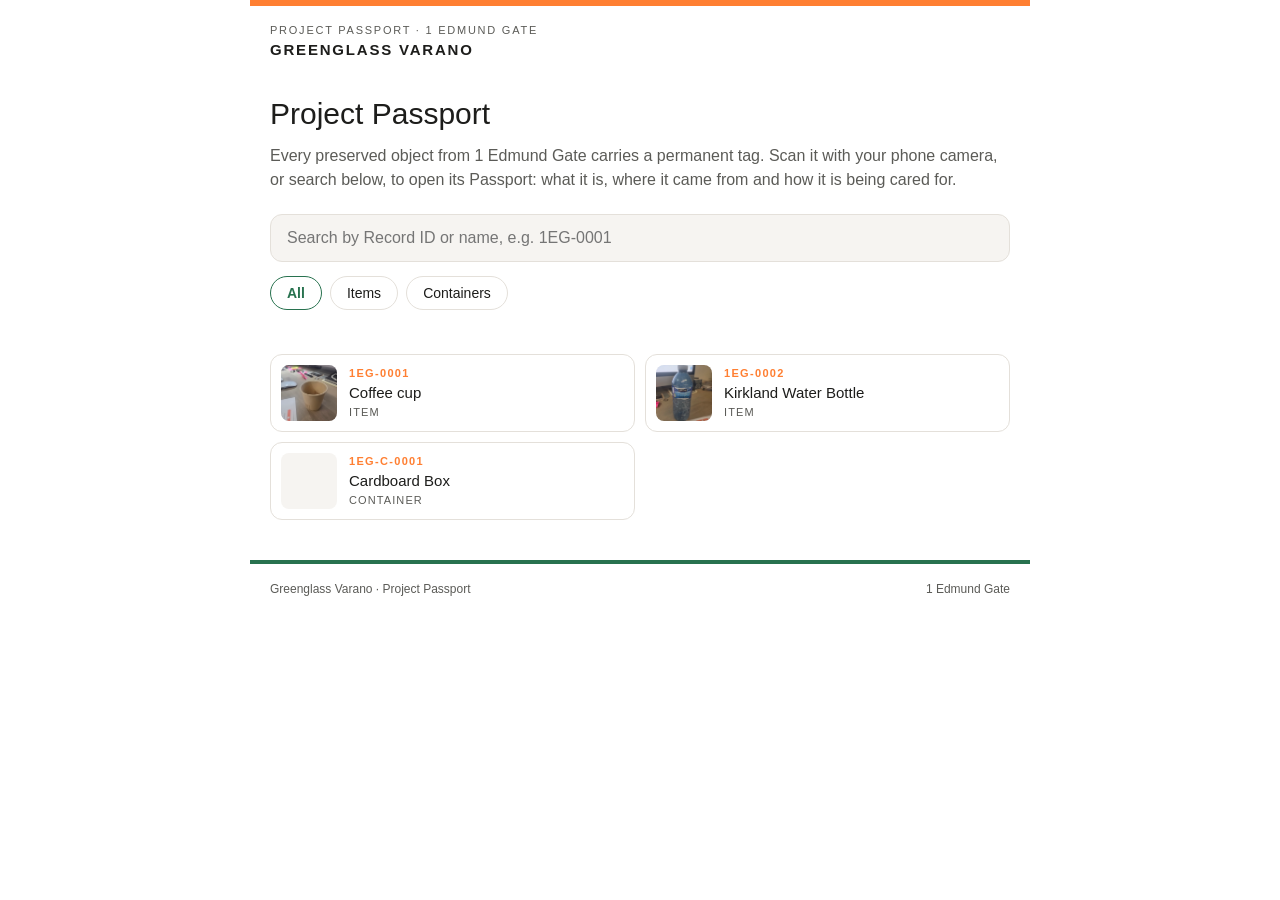
<file: index.html>
<!doctype html>
<html lang="en">
<head>
<meta charset="utf-8">
<meta name="viewport" content="width=device-width, initial-scale=1, viewport-fit=cover">
<meta name="robots" content="noindex,nofollow">
<meta name="referrer" content="no-referrer">
<title>Project Passport · 1 Edmund Gate</title>
<link rel="stylesheet" href="/assets/passport.css">
<script src="/assets/catalog.js" defer></script>
</head>
<body>
<header class="band-top"><a class="brand" href="/"><span class="kicker">Project Passport · 1 Edmund Gate</span><span class="wordmark">Greenglass Varano</span></a></header>
<main class="shell">
  <section class="intro">
    <h1 class="intro-title">Project Passport</h1>
    <p class="intro-text">Every preserved object from 1 Edmund Gate carries a permanent tag. Scan it with your phone camera, or search below, to open its Passport: what it is, where it came from and how it is being cared for.</p>
  </section>
  <form class="search" role="search">
    <label class="visually-hidden" for="q">Search by Record ID or name</label>
    <input id="q" class="search-input" type="search" inputmode="search" autocomplete="off" autocapitalize="characters" placeholder="Search by Record ID or name, e.g. 1EG-0001">
  </form>
  <div class="tabs" role="tablist" aria-label="Filter">
    <button type="button" class="tab is-active" data-kind="all" role="tab" aria-selected="true">All</button>
    <button type="button" class="tab" data-kind="item" role="tab" aria-selected="false">Items</button>
    <button type="button" class="tab" data-kind="container" role="tab" aria-selected="false">Containers</button>
  </div>
  <p id="status" class="empty" aria-live="polite">Loading Passports…</p>
  <div id="results" class="manifest results"></div>
  <noscript><p class="empty">Search needs JavaScript. You can still open any Passport directly at /1EG/&lt;RecordID&gt;.</p></noscript>
</main>
<footer class="band-bottom"><span>Greenglass Varano · Project Passport</span><span>1 Edmund Gate</span></footer>
</body>
</html>
</file>
<file: assets/passport.css>
/* Project Passport — public Passport (PASSPORT-DES-003 §9).
   Greenglass Varano brand system (GV-VIS-006): orange PANTONE 1575 C #FF7F32, green PANTONE 555 C #28724F.
   Mobile first. No external fonts, no trackers, no third-party requests. */
:root {
  --gv-orange: #FF7F32; --gv-green: #28724F; --ink: #1d1d1b; --ink-soft: #5b5b57;
  --paper: #ffffff; --paper-2: #f6f4f1; --line: #e4e0da; --maxw: 780px;
}
* { box-sizing: border-box; }
html { -webkit-text-size-adjust: 100%; }
body {
  margin: 0; background: var(--paper); color: var(--ink);
  font-family: "Segoe UI", "Helvetica Neue", Helvetica, Arial, sans-serif; line-height: 1.5;
  -webkit-font-smoothing: antialiased;
}
a { color: var(--gv-green); text-decoration: none; }
a:hover { text-decoration: underline; }
img, video { max-width: 100%; height: auto; display: block; }
.visually-hidden { position: absolute; width: 1px; height: 1px; overflow: hidden; clip: rect(0 0 0 0); white-space: nowrap; }

/* brand bands */
.band-top { border-top: 6px solid var(--gv-orange); max-width: var(--maxw); margin: 0 auto; padding: 16px 20px 6px; }
.brand { display: flex; flex-direction: column; color: var(--ink); }
.brand:hover { text-decoration: none; }
.kicker { font-size: 11px; letter-spacing: .16em; text-transform: uppercase; color: var(--ink-soft); }
.wordmark { font-weight: 700; letter-spacing: .12em; text-transform: uppercase; font-size: 15px; }
.band-bottom {
  border-top: 4px solid var(--gv-green); max-width: var(--maxw); margin: 40px auto 0; padding: 16px 20px 28px;
  display: flex; justify-content: space-between; gap: 12px; color: var(--ink-soft); font-size: 12px;
}
.shell { max-width: var(--maxw); margin: 0 auto; padding: 0 20px; }

/* passport */
.passport { padding: 22px 0 4px; }
.rec-id { margin: 0; font-size: 13px; letter-spacing: .18em; text-transform: uppercase; color: var(--gv-orange); font-weight: 700; }
.rec-type { margin: 2px 0 0; font-size: 12px; letter-spacing: .18em; text-transform: uppercase; color: var(--ink-soft); }
.rec-name { margin: 6px 0 0; font-size: 28px; font-weight: 300; line-height: 1.2; overflow-wrap: anywhere; }

.gallery { margin: 18px 0 6px; }
.hero img { width: 100%; max-height: 78vh; object-fit: contain; background: var(--paper-2); border-radius: 12px; }
.thumbs { display: flex; gap: 8px; margin-top: 8px; overflow-x: auto; padding-bottom: 4px; }
.thumbs img { width: 72px; height: 72px; object-fit: cover; border-radius: 8px; background: var(--paper-2); }
.video { width: 100%; max-height: 78vh; margin-top: 10px; border-radius: 12px; background: #000; }
.no-media { margin: 18px 0 6px; aspect-ratio: 4 / 3; border-radius: 12px; background: var(--paper-2); display: flex; align-items: center; justify-content: center; color: var(--ink-soft); font-size: 13px; }

.fields { margin: 18px 0; border-top: 1px solid var(--line); }
.field { padding: 12px 0; border-bottom: 1px solid var(--line); display: grid; grid-template-columns: 1fr; gap: 2px; }
@media (min-width: 520px) { .field { grid-template-columns: 200px 1fr; gap: 16px; } }
.field-label { font-size: 12px; letter-spacing: .04em; text-transform: uppercase; color: var(--ink-soft); }
.field-value { font-size: 16px; overflow-wrap: anywhere; }
.multiline { white-space: pre-wrap; }

.relation {
  margin: 18px 0; padding: 16px; border: 1px solid var(--line); border-radius: 12px; background: var(--paper-2);
  display: flex; justify-content: space-between; align-items: center; gap: 12px; color: var(--ink);
}
.relation:hover { border-color: var(--gv-orange); text-decoration: none; }
.relation-label { font-size: 12px; letter-spacing: .04em; text-transform: uppercase; color: var(--ink-soft); }
.relation-value { font-weight: 600; color: var(--gv-green); }

.section-h { font-size: 13px; letter-spacing: .1em; text-transform: uppercase; color: var(--ink-soft); font-weight: 600; margin: 24px 0 8px; }
.manifest { display: grid; grid-template-columns: 1fr; gap: 10px; margin: 12px 0; }
@media (min-width: 520px) { .manifest { grid-template-columns: 1fr 1fr; } }
.manifest-card { display: flex; gap: 12px; align-items: center; padding: 10px; border: 1px solid var(--line); border-radius: 12px; color: var(--ink); background: var(--paper); }
.manifest-card:hover { border-color: var(--gv-orange); text-decoration: none; }
.manifest-card img, .manifest-blank { width: 56px; height: 56px; flex: 0 0 auto; object-fit: cover; border-radius: 8px; background: var(--paper-2); }
.manifest-meta { display: flex; flex-direction: column; min-width: 0; }
.manifest-id { font-size: 11px; letter-spacing: .12em; text-transform: uppercase; color: var(--gv-orange); font-weight: 700; }
.manifest-name { font-size: 15px; overflow-wrap: anywhere; }
.manifest-kind { font-size: 11px; letter-spacing: .1em; text-transform: uppercase; color: var(--ink-soft); }
.empty { color: var(--ink-soft); font-size: 14px; padding: 8px 0; }

/* neutral states */
.state { text-align: center; padding: 56px 0 12px; }
.kicker-lg { margin: 0; font-size: 12px; letter-spacing: .2em; text-transform: uppercase; color: var(--ink-soft); }
.rec-id-lg { margin: 10px 0; font-size: 24px; }
.state-title { margin: 10px 0 6px; font-size: 26px; font-weight: 300; }
.state-text { margin: 6px 0 22px; color: var(--ink-soft); font-size: 16px; }
.nav-btn { display: inline-block; border: 1px solid var(--line); border-radius: 999px; padding: 10px 18px; color: var(--ink); }
.nav-btn:hover { border-color: var(--gv-orange); text-decoration: none; }

/* staff handoff — discreet but obvious, always near the bottom */
.staff { max-width: var(--maxw); margin: 36px auto 0; padding: 0 20px; text-align: center; }
.staff-btn {
  display: block; width: 100%; padding: 15px 16px; border: 1.5px solid var(--gv-green); border-radius: 12px;
  color: var(--gv-green); font-size: 13px; font-weight: 700; letter-spacing: .1em; text-transform: uppercase; background: var(--paper);
}
.staff-btn:hover, .staff-btn:focus-visible { background: var(--gv-green); color: #fff; text-decoration: none; }
.env-marker { display: inline-block; margin: 0 0 10px; padding: 3px 10px; border-radius: 999px; background: #fff1e6; color: #a34a12; font-size: 11px; font-weight: 700; letter-spacing: .14em; }

/* catalogue */
.intro { padding: 24px 0 4px; }
.intro-title { margin: 0; font-size: 30px; font-weight: 300; }
.intro-text { margin: 8px 0 0; color: var(--ink-soft); font-size: 16px; }
.search { margin: 18px 0 0; }
.search-input { width: 100%; padding: 14px 16px; font-size: 16px; border: 1px solid var(--line); border-radius: 12px; background: var(--paper-2); color: var(--ink); }
.search-input:focus { outline: 2px solid var(--gv-orange); outline-offset: 1px; }
.tabs { display: flex; gap: 8px; margin: 14px 0 6px; }
.tab { appearance: none; border: 1px solid var(--line); background: var(--paper); color: var(--ink); border-radius: 999px; padding: 8px 16px; font-size: 14px; cursor: pointer; }
.tab.is-active { border-color: var(--gv-green); color: var(--gv-green); font-weight: 600; }
.results { margin-top: 10px; }
</file>
